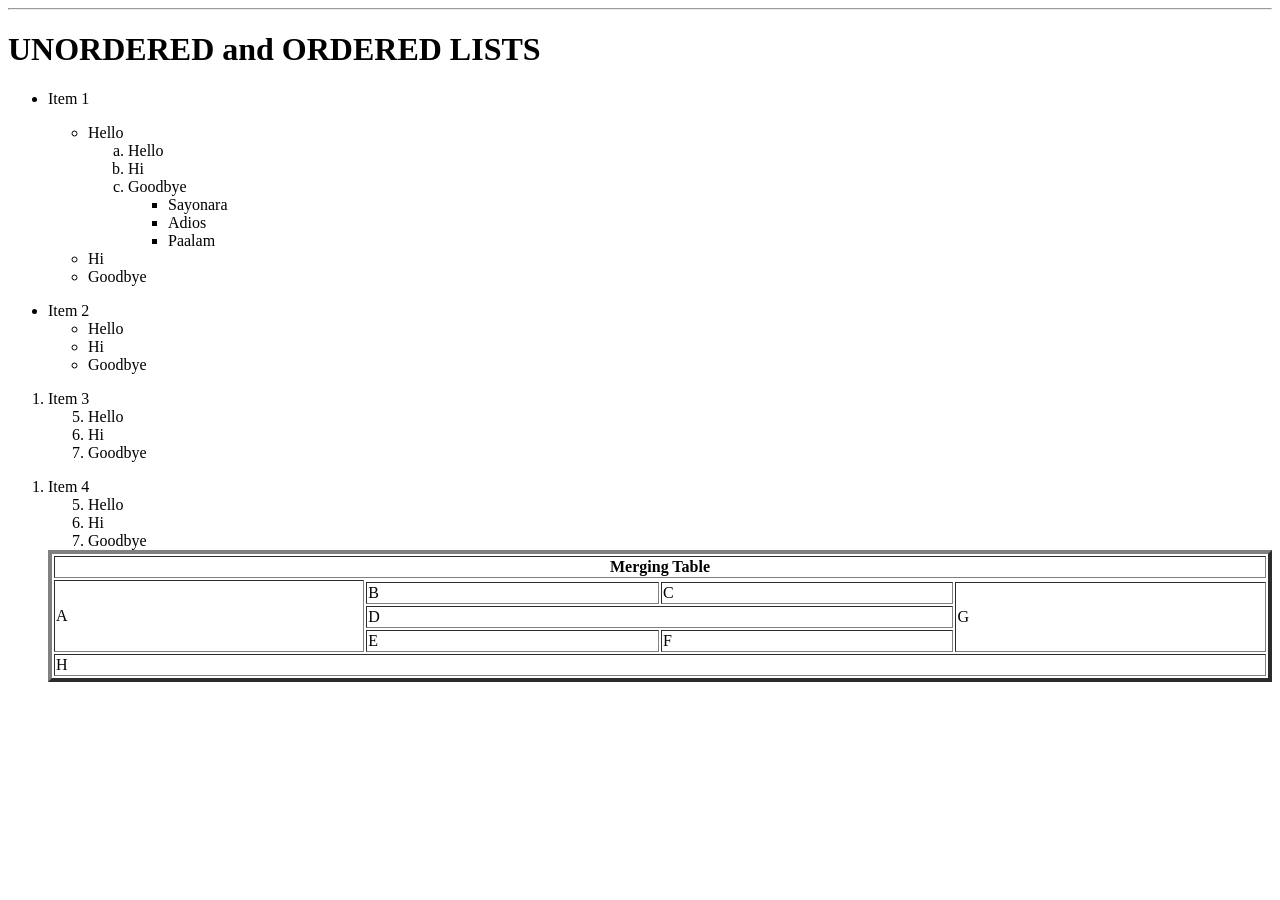
<file: ih/act-2.html>
<!DOCTYPE html>
<html lang="en">
<head>
    <meta charset="UTF-8">
    <meta name="viewport" content="width=device-width, initial-scale=1.0">
    <title>Document</title>
</head>
<body>
    <hr>
    <h1>UNORDERED and ORDERED LISTS </h1>
    <ul>
    <li>Item 1</li> </ul>
        <ul>
        <ul type="circle">
            <li>Hello</li>
                <ol type="a">
                    <li>Hello</li>
                    <li>Hi</li>
                    <li>Goodbye</li>
                        <ul type="square">
                            <li>Sayonara</li>
                            <li>Adios</li>
                            <li>Paalam</li>
                        </ul>
                        </ul>
        <ul type="circle">
            <li>Hi</li>
            <li>Goodbye</li>
        </ul>
        </ul>
        </ul>
    <ul>
    <li>Item 2</li> 
        <ul type="circle">
            <li>Hello</li>
            <li>Hi</li>
            <li>Goodbye</li>
        </ul>
    </ul>
    <ol type="1">
    <li>Item 3</li>
        <ol start="5">
        <li>Hello</li>
        <li>Hi</li>
        <li>Goodbye</li>
        </ol> </ol>
     </ul>
    <ol type="2">
    <li>Item 4</li>
        <ol start="5">
        <li>Hello</li>
        <li>Hi</li>
        <li>Goodbye</li>
        </ol>

<table border = "4" width = "100%">
 <tr> 
    <th colspan="4">Merging Table</th>
 </tr>

 <tr>
    <td rowspan="4">A</td>
 </tr>

 <tr>
    <td>B</td>
    <td>C</td>
    <td rowspan="3">G</td>
 </tr>
    <tr>
    <td colspan="2">D</td>
 </tr>

 <tr> 
    <td>E</td>
    <td>F</td>
 </tr>

 <tr> 
    <td colspan="4">H</td>
 </tr>
</table>
    </body>
</html>
</file>
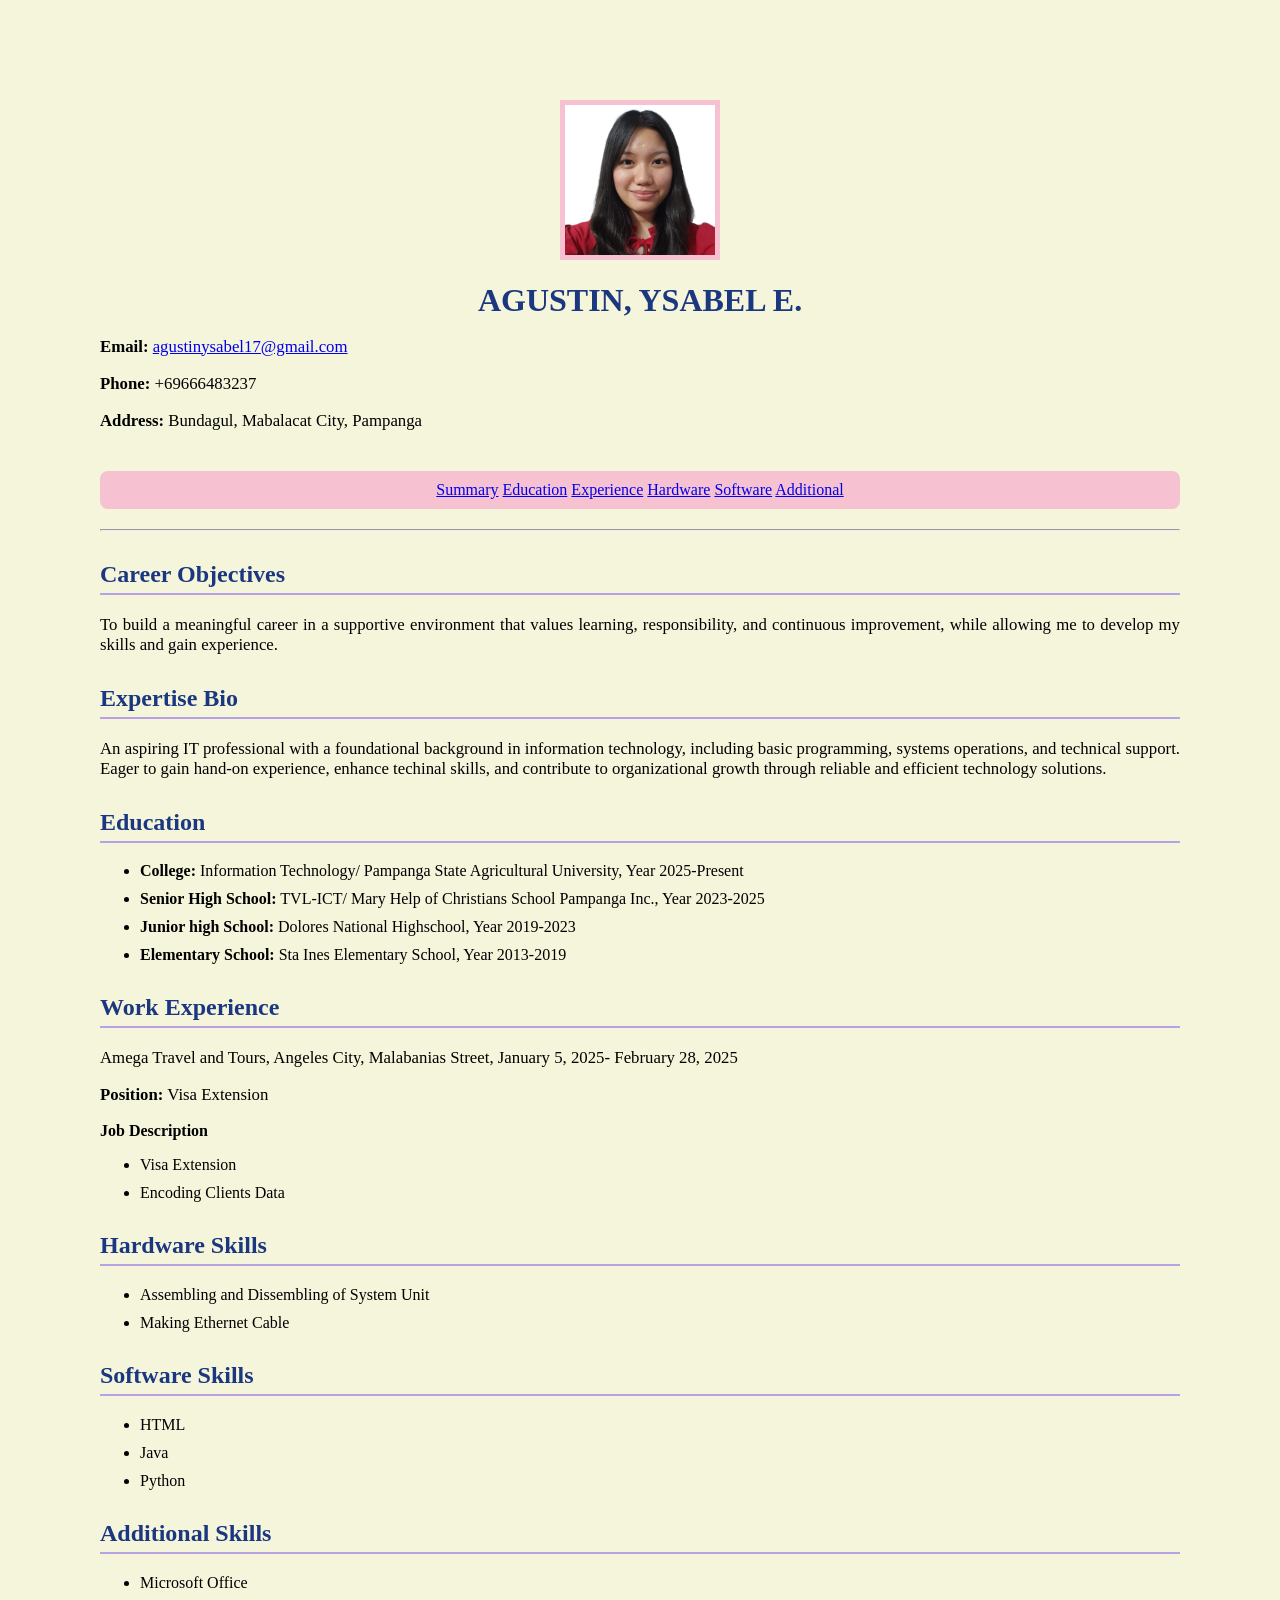
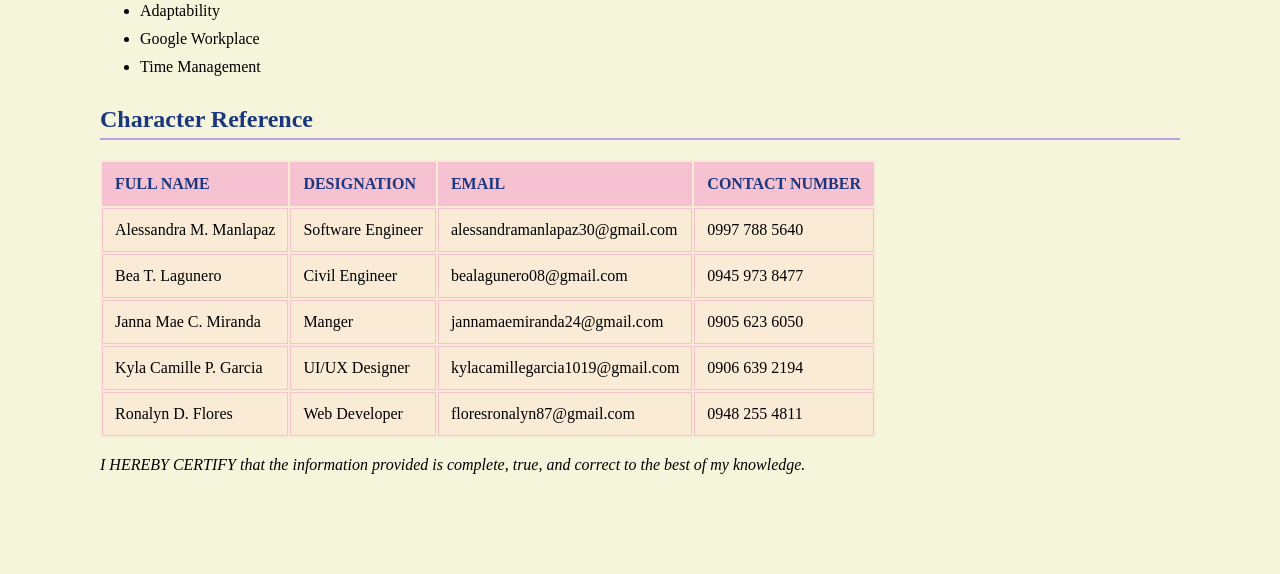
<file: ih/css-resume.html>
<!DOCTYPE html>
<html lang="en">
<head>
  
    <title>RESUME</title>
<style>
    body{background-color: beige;
    margin:100px;
    font-family: 'Times New Roman', Times, serif;
    color: black;
    }

.resume-heading{
    color: #1a377f;
    border-bottom: 2px solid #b8a2e3;
    padding-bottom: 5px;
    margin-top: 30px;

}
#contact-info{
    text-align: center;
    line-height: 1.2;
    margin-bottom: 40px;
}

p{
    text-align: justify;
    font-size: 1.05rem;
}

li{
    margin-bottom: 10px;
}

a:active{color: #b8a2e3;
}

.nav-menu{
    text-align: center;
    margin-bottom: 20px;
    padding: 10px;
    background:#f6c1d1;
    border-radius: 8px;
}


h1 {
    color: #1a377f;
    font-weight: bold;
}

th {
    color: #1a377f;

}

#reference-table{
    width:100%
    border-collapse collapse;
    margin-top: 20px;
    background-color: antiquewhite;
}

#reference-table th,
#reference-table td {
    border:1px solid #f6c1d1;
    padding: 12px;
    text-align:left;
}

#reference-table th{
    background-color: #f6c1d1;
    color: #1a377f;
}
</style>
</head>
<body id="top"><div style="text-align: center;">
<img src="hehe.jpg" style="border: 5px solid  #f6c1d1; display:block; margin:0 auto; width: 150px; height:150px; 
object-fit: cover;"
alt="AGUSTIN, YSABEL E.">
</div>
</body>
    <div id="contact-info"> 
        <h1 style="margin-bottom: 5px;">AGUSTIN, YSABEL E.</h1>
        <p><b>Email: </b><a href="mailto:agustinysabel17@gmail.com">agustinysabel17@gmail.com</a></p>
        <p><b>Phone: </b>+69666483237</p>
        <p><b>Address: </b>Bundagul, Mabalacat City, Pampanga</p>
    </div>
        
    <div class="nav-menu">
        <a href="#summary">Summary</a>
        <a href="#education">Education</a>
        <a href="#experience">Experience</a>
        <a href="#hardware">Hardware</a>
        <a href="#software">Software</a>
        <a href="#additional">Additional</a>
    </div>
    <hr>
    <h2 id="summary"
    class="resume-heading">
    <b>Career Objectives</b></h2>
    <p>To build a meaningful career in a supportive environment that values learning, responsibility, and continuous improvement, while allowing me to develop my skills and gain experience.</p>
        
    <h2 id="experience"
    class="resume-heading">
    <b>Expertise Bio</b></h2>
        <P>An aspiring IT professional with a foundational background in information technology, including basic programming, systems operations, and technical support. Eager to gain hand-on experience, enhance techinal skills, and contribute to organizational growth through reliable and efficient technology solutions. </P>
            
      <h2 id="education"    
      class="resume-heading">
        <b>Education</b></h2>
        <ul>
        <li><b>College:</b> Information Technology/ Pampanga State Agricultural University, Year 2025-Present</li>
        <li><b>Senior High School:</b> TVL-ICT/ Mary Help of Christians School Pampanga Inc., Year 2023-2025</li>
        <li><b>Junior high School:</b> Dolores National Highschool, Year 2019-2023 </li>
        <li><b>Elementary School:</b> Sta Ines Elementary School, Year 2013-2019</li>
    </ul>
    <h2 id="work experience"
    class="resume-heading">
    <b>Work Experience</b></h2>
    <p> Amega Travel and Tours, Angeles City, Malabanias Street, January 5, 2025- February 28, 2025</p>
        <p><b>Position:</b> Visa Extension</p>
    <b>Job Description</b><br>
        <ul>
            <li>Visa Extension</li>
            <li>Encoding Clients Data</li>
        </ul>
    </p>
    <h2 id="hardware"
    class="resume-heading">
    <b>Hardware Skills</b></h2>
    <ul>
        <li>Assembling and Dissembling of System Unit</li>
        <li>Making Ethernet Cable</li>
    </ul>
    <h2 id="software"
    class="resume-heading">
    <b> Software Skills </b></h2>
        <ul>
            <li>HTML</li>
            <li>Java</li>
            <li>Python</li>
        </ul>
    <h2 id="additional"
    class="resume-heading">
        <b>Additional Skills</b></h2>
        <ul>
            <li>Microsoft Office</li>
            <li>Adaptability</li>
            <li>Google Workplace</li>
            <li>Time Management</li>
        </ul>
    <h2 id="character reference"
    class="resume-heading">
    <b>Character Reference</b></h2>
    <table id="reference-table">
        <thead>
            <tr>
                <th>FULL NAME</th>
                <th>DESIGNATION</th>
                <th>EMAIL</th>
                <th>CONTACT NUMBER</th>
            </tr>
            </thead>
            <tbody>
                <tr>
        <td>Alessandra M. Manlapaz</td>
        <td>Software Engineer</td>
        <td>alessandramanlapaz30@gmail.com</td>
        <td>0997 788 5640</td>
    </tr>

    <tr>
        <td>Bea T. Lagunero</td>
        <td>Civil Engineer</td>
        <td>bealagunero08@gmail.com</td>
        <td>0945 973 8477</td>
    </tr>

    <tr>
        <td>Janna Mae C. Miranda</td>
        <td>Manger</td>
        <td>jannamaemiranda24@gmail.com</td>
        <td>0905 623 6050</td>
    </tr>

     <tr>
        <td>Kyla Camille P. Garcia</td>
        <td>UI/UX Designer</td>
        <td>kylacamillegarcia1019@gmail.com</td>
        <td>0906 639 2194</td>
    </tr>
    
    <tr>
        <td>Ronalyn D. Flores</td>
        <td>Web Developer</td>
        <td>floresronalyn87@gmail.com</td>
        <td>0948 255 4811</td>
    </tr>
 </table>

 
 <br><i>I HEREBY CERTIFY that the information provided is complete, true, and correct to the best of my knowledge.</i></br>
</body>
</html>
</file>
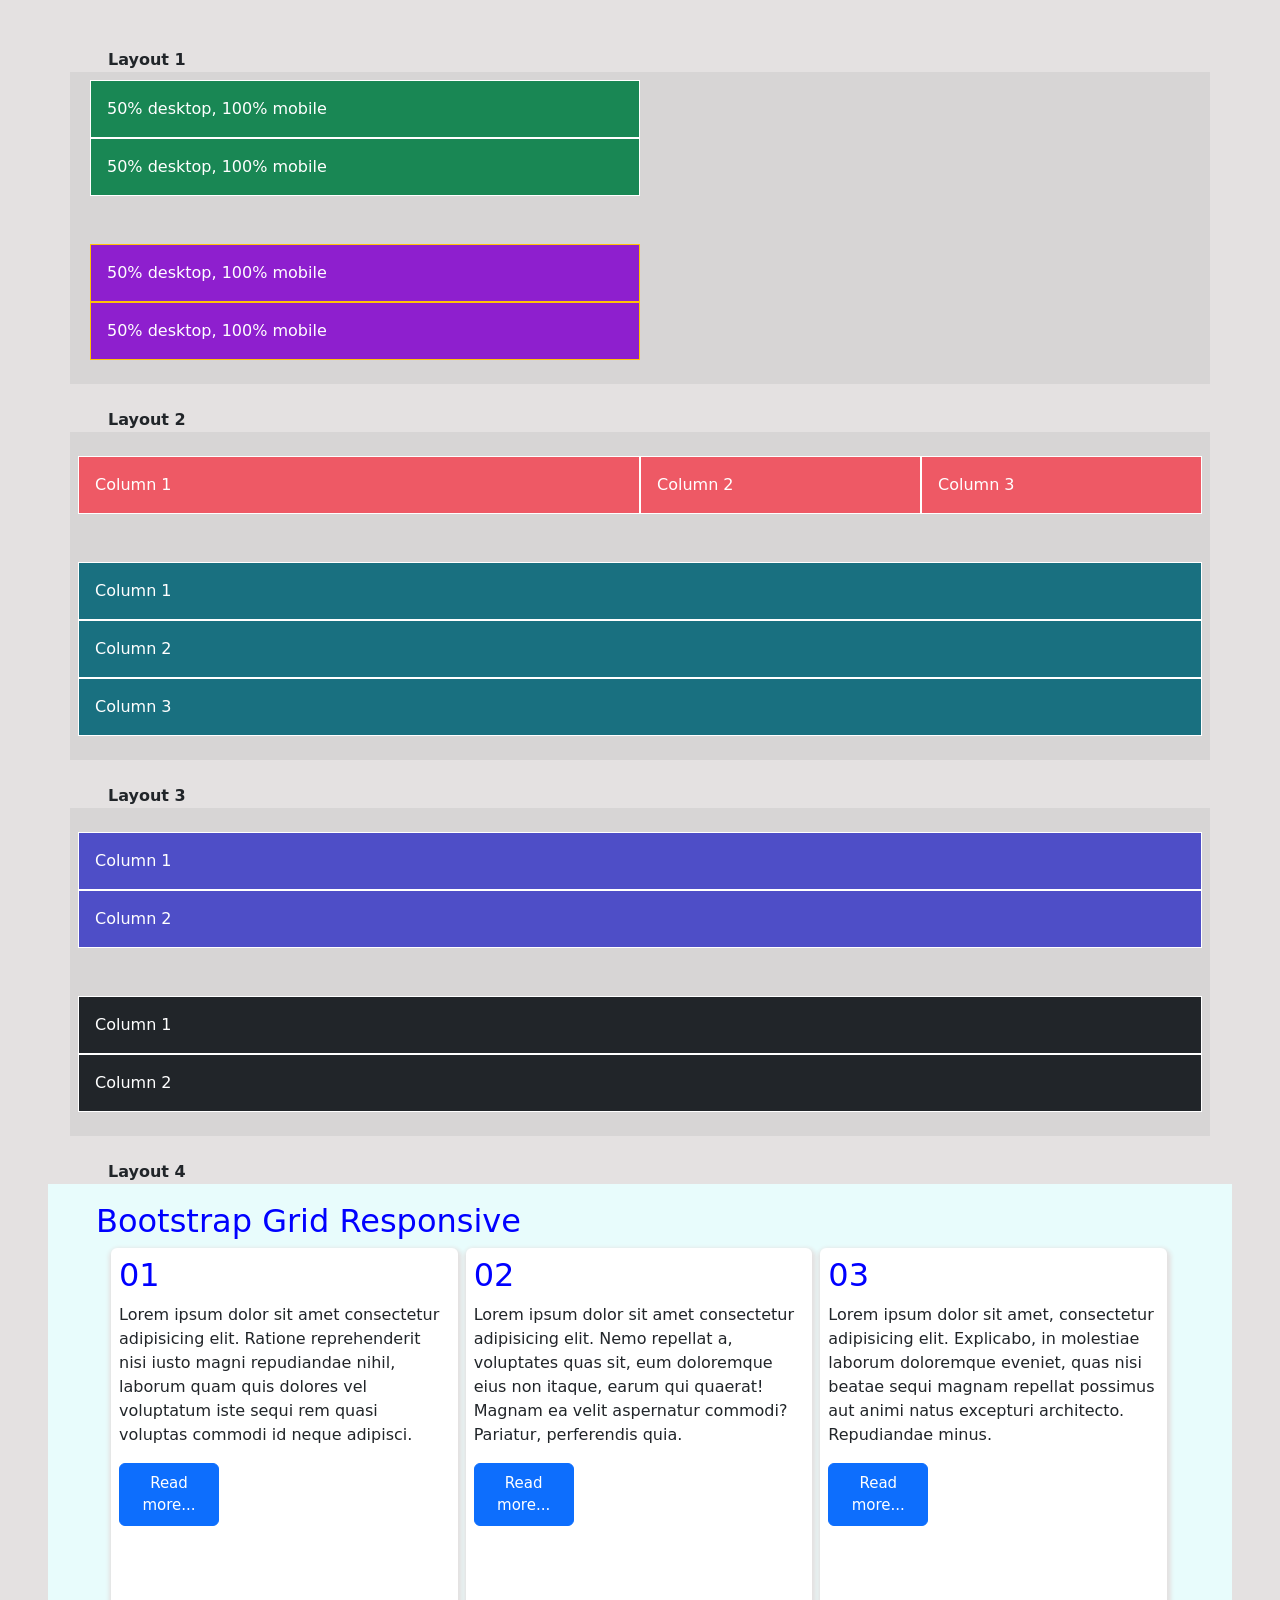
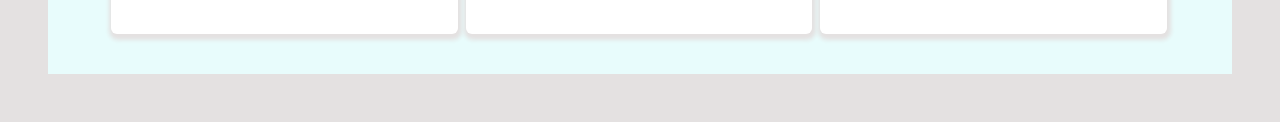
<file: ih/ft3.html>
<!DOCTYPE html>
<html lang="en">
<head>
    <meta charset="UTF-8">
    <meta name="viewport" content="width=device-width, initial-scale=1.0">
    <title>Final Lab Task 3</title>
    <link href="https://cdn.jsdelivr.net/npm/bootstrap@5.3.8/dist/css/bootstrap.min.css" rel="stylesheet" integrity="sha384-sRIl4kxILFvY47J16cr9ZwB07vP4J8+LH7qKQnuqkuIAvNWLzeN8tE5YBujZqJLB" crossorigin="anonymous">
    <script src="https://cdn.jsdelivr.net/npm/bootstrap@5.3.8/dist/js/bootstrap.bundle.min.js" integrity="sha384-FKyoEForCGlyvwx9Hj09JcYn3nv7wiPVlz7YYwJrWVcXK/BmnVDxM+D2scQbITxI" crossorigin="anonymous"></script>
    <link rel="stylesheet" href="ft3.css">
</head>
<body class="p-5">

    <!--Layout 1-->
    <b class="text">Layout 1</b>
    <div class="container pt3-3 pb-3">
        <div class="col p-2">
            <div class="col-lg-6 col-sm-12 p-3 border border-white bg-success text-white">
                50% desktop, 100% mobile
            </div>
             <div class="col-lg-6 col-sm-12 p-3 border border-white bg-success text-white">
             50% desktop, 100% mobile
            </div>
        </div>
    </div>

    <div class="container pt-3 pb-3">
          <div class="col p-2">
             <div class="col-sm-12 col-lg-6 p-3 border border-warning text-white col2">
                  50% desktop, 100% mobile
             </div>
              <div class="col-sm-12 col-lg-6 p-3 border border-warning text-white col2">
                50% desktop, 100% mobile
              </div>
          </div>
    </div>
        
    
    <br>

    <!--Layout 2-->
    <b class="text">Layout 2</b>
    <div class="container pt-3 pb-3">
        <div class="row p-2">
            <div class="col-6 p-3 border border-white text-white col3">Column 1</div>
            <div class="col-3 p-3 border border-white text-white col3">Column 2</div>
            <div class="col-3 p-3 border border-white text-white col3">Column 3</div>
        </div>
    </div>

    <div class="container pt-3 pb-3">
        <div class="row p-2">
            <div class="col-12 p-3 border border-white text-white col4">Column 1</div>
            <div class="col-12 p-3 border border-white text-white col4">Column 2</div>
            <div class="col-12 p-3 border border-white text-white col4">Column 3</div>
        </div>
    </div>

    <br>

    <!--Layout 3-->
    <b class="text">Layout 3</b>
    <div class="container pt-3 pb-3">
        <div class="row p-2">
            <div class="col-12 p-3 border border-white text-white col5">Column 1</div>
            <div class="col-12 p-3 border border-white text-white col5">Column 2</div>
        </div>
    </div>

    <div class="container pt-3 pb-3">
        <div class="row p-2">
            <div class="col-12 p-3 border border-white text-white bg-dark">Column 1</div>
            <div class="col-12 p-3 border border-white text-white bg-dark">Column 2</div>
        </div>
    </div>

    <br>

    <!--Layout 4-->
    <b class="text">Layout 4</b>
    <div class="container-fluid p-5 containerf">
        <h2 class="pb-2 title">Bootstrap Grid Responsive</h2>

        <div class="row">
            <div class="col-sm-4 col-md-4 col-lg-4 col7 col8">
                <div class="card p-2">
                    <h2>01</h2>
                    <p class="card-text">Lorem ipsum dolor sit amet consectetur adipisicing elit. Ratione reprehenderit nisi iusto magni repudiandae nihil, laborum quam quis dolores vel voluptatum iste sequi rem quasi voluptas commodi id neque adipisci.</p>
                    <button type="button" class="btn btn-primary me-sm-5 p-2">Read more...</button>
                </div>
            </div>
            <div class="col-sm-4 col-md-4 col-lg-4 col7">
                    <div class="card p-2">
                        <h2>02</h2>
                        <p class="card-text">Lorem ipsum dolor sit amet consectetur adipisicing elit. Nemo repellat a, voluptates quas sit, eum doloremque eius non itaque, earum qui quaerat! Magnam ea velit aspernatur commodi? Pariatur, perferendis quia.</p>
                        <button type="button" class="btn btn-primary me-sm-5 p-2">Read more...</button>
                    </div>
                </div>
            <div class="col-sm-4 col-md-4 col-lg-4 col7">
                    <div class="card p-2">
                     <h2>03</h2>
                     <p class="card-text">Lorem ipsum dolor sit amet, consectetur adipisicing elit. Explicabo, in molestiae laborum doloremque eveniet, quas nisi beatae sequi magnam repellat possimus aut animi natus excepturi architecto. Repudiandae minus.</p>
                     <button type="button" class="btn btn-primary me-sm-5 p-2">Read more...</button>
                </div>
            </div>
        </div>
    </div> 
</body>
</html>
</file>
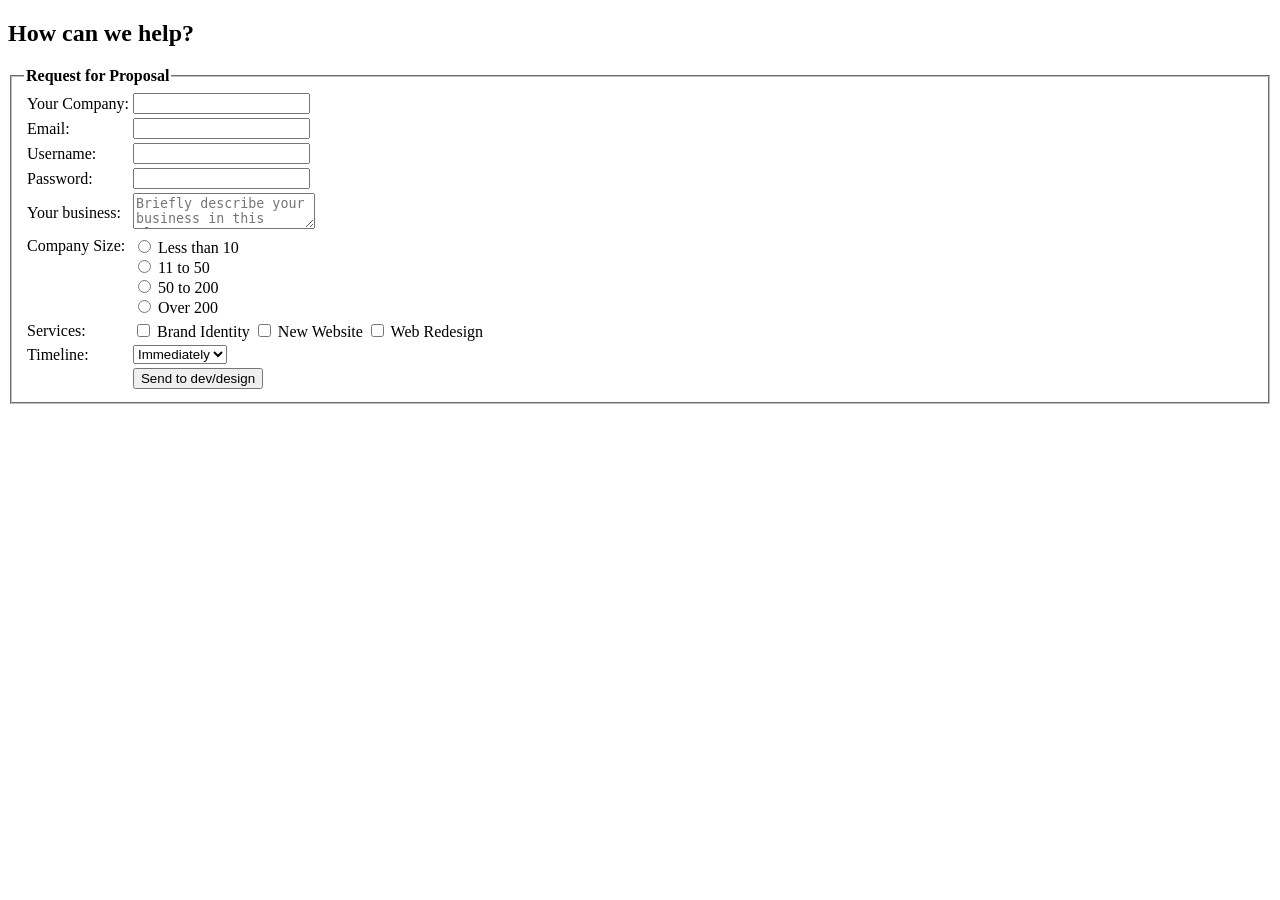
<file: ih/log-in.html>
<!DOCTYPE html>
<html lang="en">
<head>
    <meta charset="UTF-8">
    <meta name="viewport" content="width=device-width, initial-scale=1.0">
    <title>Registration Form</title>
</head>
<h2>How can we help?</h2>
<body>
    <form>

<fieldset> 
    <legend><b> Request for Proposal</b></legend>
   <table>
        <tr>
            <td>Your Company:</td>
            <td><input type="text" id="yc" size="20">
            </td>
        </tr>
        <tr>
            <td>Email:</td>
            <td><input type="email" id="em" size="20"></td>
        </tr>
        <tr>
            <td>Username:</td>
            <td><input type="text" id="un" size="20"></td>
        </tr>
        <tr>
            <td>Password:</td>
            <td><input type="password" id="ps" size="20"></td>
        </tr>
        <tr>
            <td>Your business: </td>
            <td>
                <textarea placeholder="Briefly describe your business in this place:"></textarea>
            </td>
        </tr>

<tr>
                <td valign="top"> Company Size:</td>
                <td>
                    <input type="radio" name="Company size"> Less than 10 <br>
                    <input type="radio" name="Company size">  11 to 50 <br>
                    <input type="radio" name="Company size">  50 to 200 <br>
                    <input type="radio" name="Company size">  Over 200 <br>
                </td>
            </tr>
<tr>            
    <td>Services:</td>
                <td>
                    <input type="checkbox"> Brand Identity
                    <input type="checkbox"> New Website
                    <input type="checkbox"> Web Redesign
                    <br>

                </td>
 </tr>
            <tr>
                <td>Timeline:</td>
                <td>
                    <select> 
                        <option> Immediately </option>
                        <option> 1-2 weeks</option>
                        <option> 3-6 weeks </option>
                        <option> 7-2 months </option>
                    </select>
                </td>
            </tr>
            <tr>
                <td></td>
                <td><input type="submit" value="Send to dev/design"></td>
            </tr>
    </table>
</fieldset>
    </form>
</body>
</html>
</file>
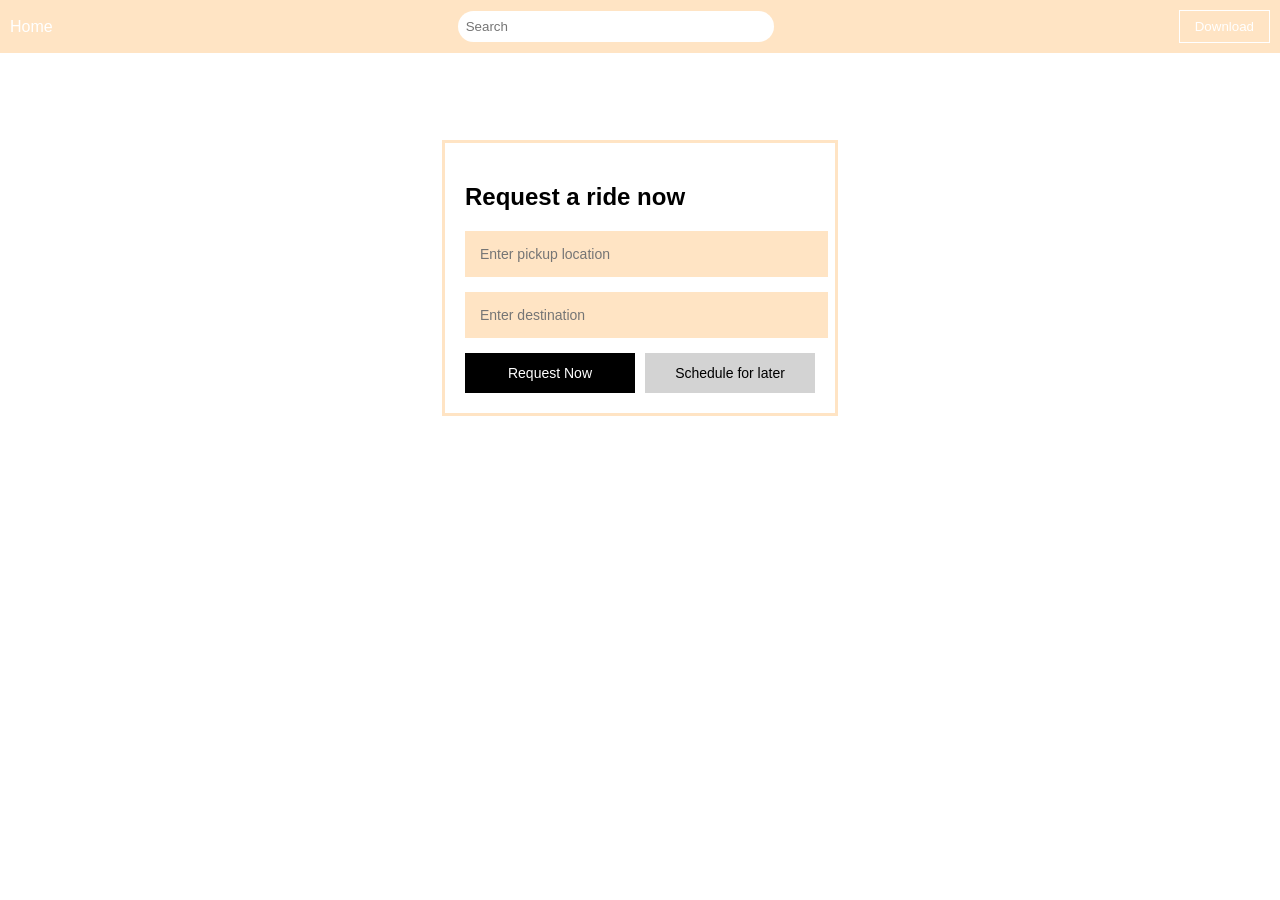
<file: ih/midterm01.html>
<!DOCTYPE html>
<html lang="en">
<head>
    <meta charset="UTF-8">
    <meta name="viewport" content="width=device-width, initial-scale=1.0">
    <title>Midterm
    </title>
</head>
<style>
    body{
        font-family: Arial, Helvetica, sans-serif;
        margin: 0;
        background-color: white;
    }

    .navbar{
        display: flex;
        justify-content: space-between;
        padding: 10px;
        align-items: center;
        gap: 20px;
        background-color: bisque;

    }

    .home{
        color: white;
    }

    .search{
        width: 300px;
        border-radius: 20px;
        border: none;
        padding: 8px;
    }

    .download-button{
        background: bisque;
        color: white;
        padding: 8px 15px;
        border: 1px solid white;
    }

    .container{
        display: flex;
        justify-content: center;
        align-items: center;
        height: 50vh;
    }

    .square{
        border: 3px solid bisque;
        padding: 20px;
        width: 350px;
        background-color: white;
        margin: 80px auto;

    }

    .square h2{
        margin-bottom: 20px;
        color: black;
    }

    .input-box{
       width: 95%;
       padding: 15px;
       margin-bottom: 15px;
       border: none;
       background-color: bisque;
       font-size: 14px;
    }

    .button-container{
        display: flex;
        gap: 10px;
    }

    .button{
        flex: 1;
        padding: 12px;
        border: none;
        cursor: pointer;
        font-size: 14px;
        width: 70%;

    }

    .req{
        background-color: black;
        color: white;
    }
    
    .sched{
        background-color:lightgrey;

    }

    .button:hover{
        opacity: 0.8;
    }
</style>
<body>
    <div class="navbar">
        <div class="home">Home</div>
        <input type="text" class="search" placeholder="Search">
        <button class="download-button">Download</button>
    </div>


    <div class="container">
   
        <div class="square">
        <h2>Request a ride now</h2>
        <input type="text" class="input-box" placeholder="Enter pickup location">
        <input type="text" class="input-box" placeholder="Enter destination">

        <div class="button-container">
            <button class="button req">Request Now</button>
            <button class="button sched">Schedule for later</button>
        </div>
        </div>

    
</body>
</html>
</file>
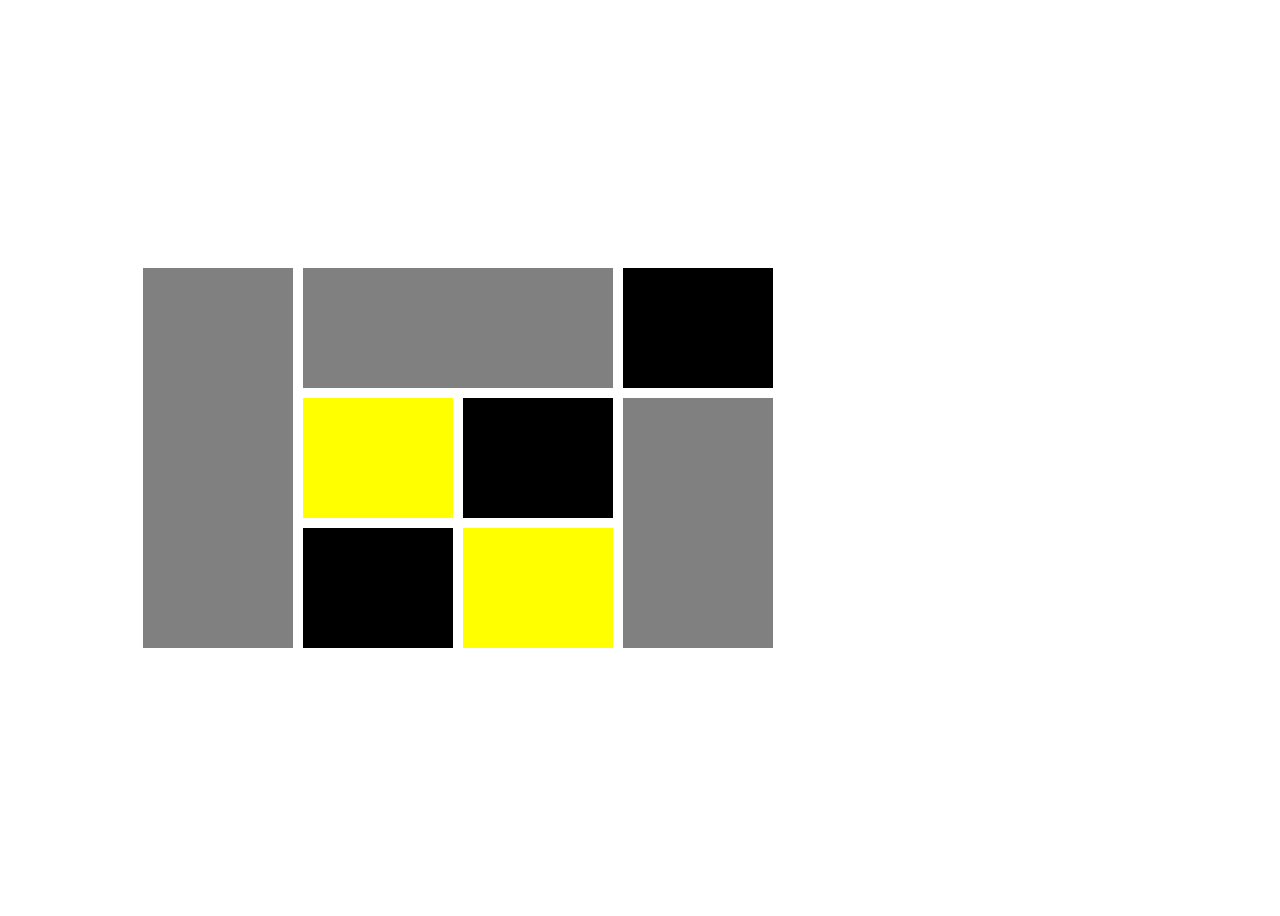
<file: ih/midterm02.html>
<!DOCTYPE html>
<html lang="en">
<head>
    <meta charset="UTF-8">
    <meta name="viewport" content="width=device-width, initial-scale=1.0">
    <title>Grid Layout</title>
</head>
<style>
    body{
        background: white;
        display: flex;
        justify-content: center;
        align-items: center;
        height: 100vh;
        width: 100vh;
    }

    .container{
        display: grid;
        grid-template-columns: 150px  150px 150px 150px;
        grid-template-rows: 120px 120px 120px;
        gap: 10px;
    }

    .eh{
        display: flex;
        justify-content: center;
        align-items: center;
        font-weight: bold;
    }

    .gray{
        background: gray;
    }

    .black{
        background: black;
    }

    .yellow{
        background: yellow;
    }

    .tall-left{
        grid-row: 1 / 4;
    }

    .top-wide{
        grid-column: 2 / 4;
    }

    .tall-right{
        grid-row: 2 / 4;
        grid-column: 4;
    }
    
</style>
<body>
    <div class="container">
        <div class="eh gray tall-left"></div>
        <div class="eh gray top-wide"></div>
        <div class="eh black"></div>

        <div class="eh yellow"></div>
        <div class="eh black"></div>
        <div class="eh gray tall-right"></div>

        <div class="eh black"></div>
        <div class="eh yellow"></div>
    </div>
</body>
</html>
</file>
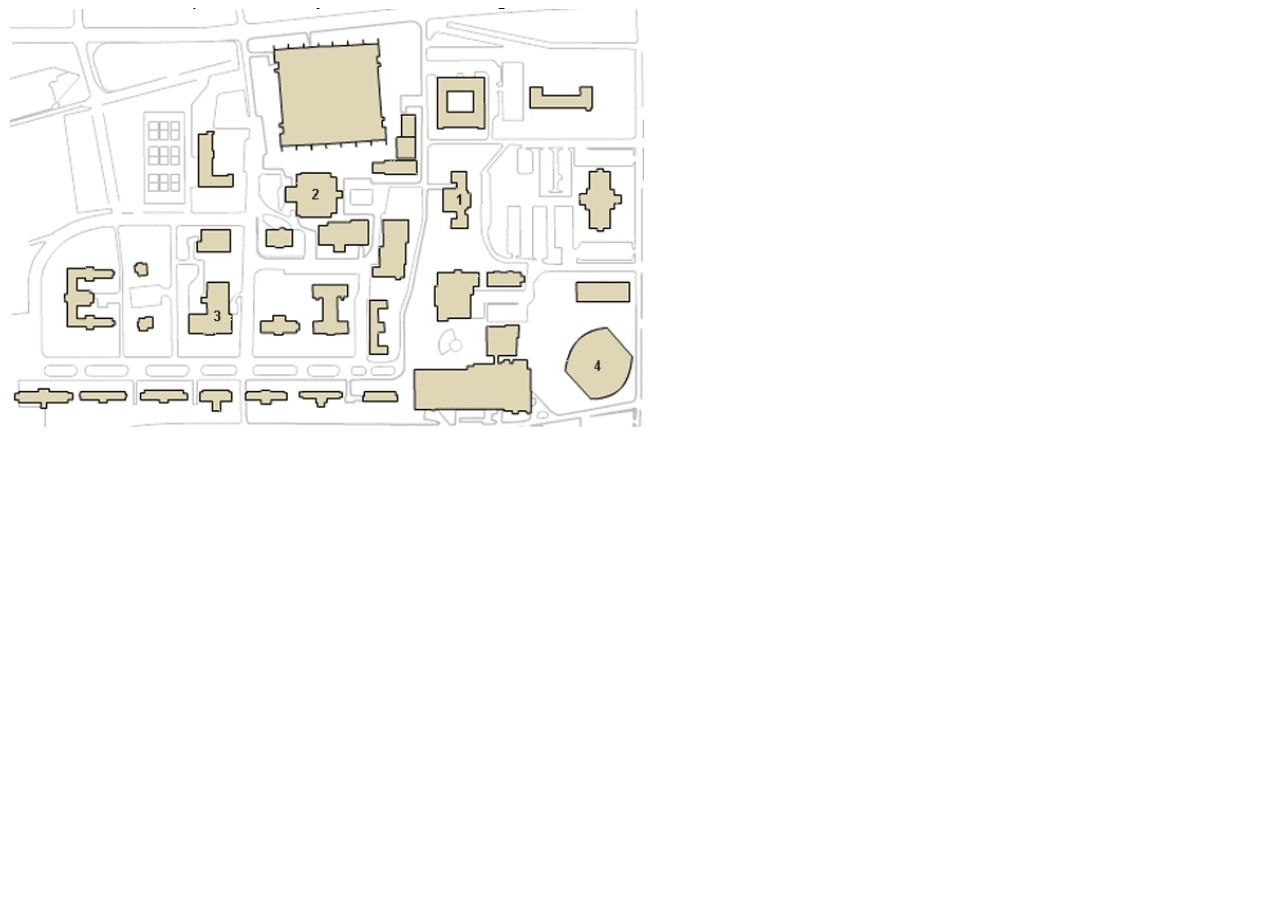
<file: ih/mt4.html>
<!DOCTYPE html>
<html lang="en">
<head>
    <meta charset="UTF-8">
    <meta name="viewport" content="width=device-width, initial-scale=1.0">
    <title>Map</title>
</head>
<body>
 
<img src="map.jpg" usemap="#image-map">

<map name="image-map">
    <area target="_blank" alt="1" title="1" href="https://www.computerscience.org/" coords="433,221,464,163" shape="rect">
    <area target="_blank" alt="2" title="2" href="https://asingan.psu.edu.ph/college-of-technology-and-business/" coords="277,164,335,210" shape="rect">
    <area target="_blank" alt="3" title="3" href="https://dict.gov.ph/" coords="177,328,224,269" shape="rect">
    <area target="_blank" alt="4" title="4" href="https://www.harper-adams.ac.uk/study/902/the-library/" coords="589,354,39" shape="circle">
</map>
</body>
</html>
</file>
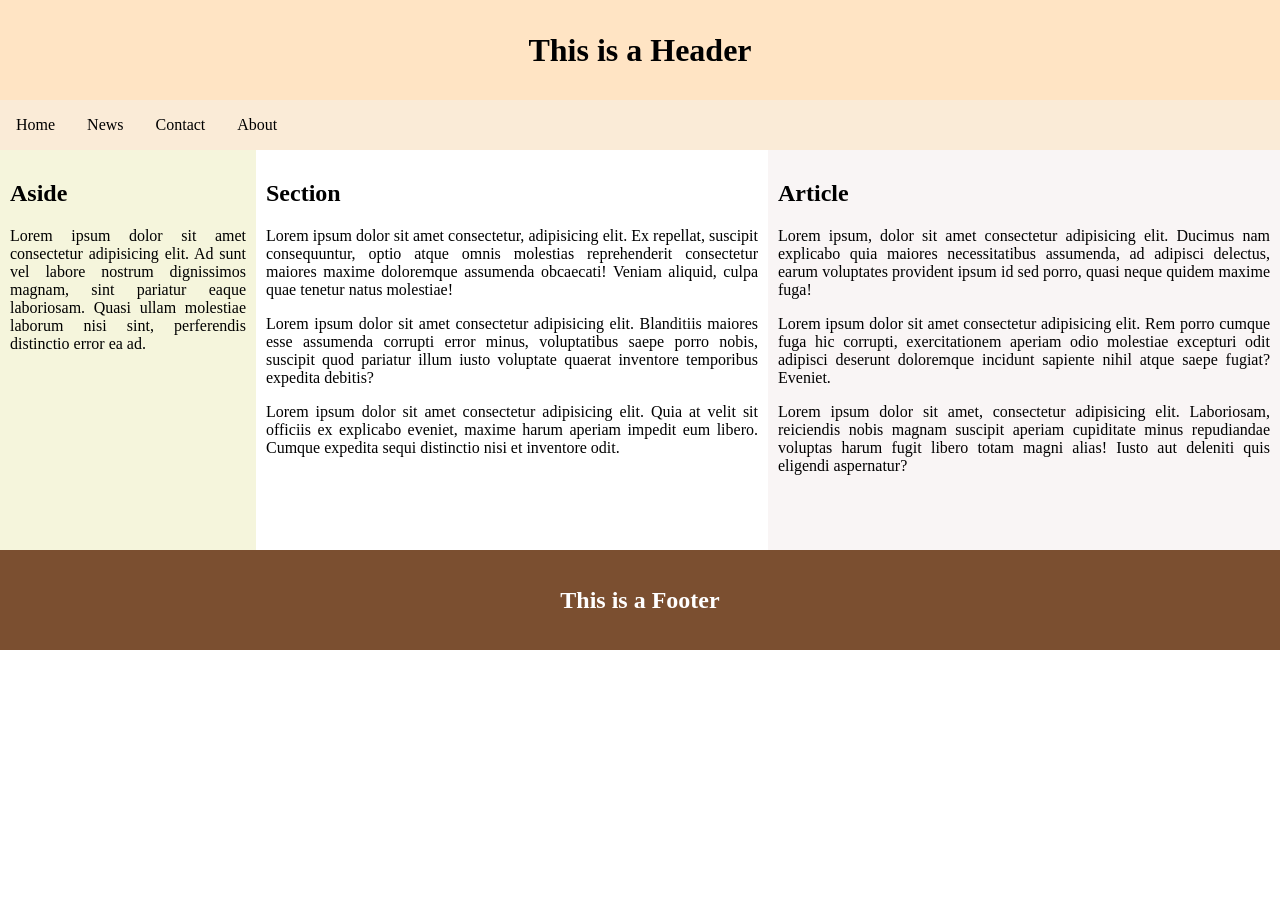
<file: ih/mtt6.html>
<!DOCTYPE html>
<html lang="en">
<head>
    <meta charset="UTF-8">
    <meta name="viewport" content="width=device-width, initial-scale=1.0">
    <title>mt task #6</title>
    <style>
        * {
            box-sizing: border-box;
        }

        body {
            margin: 0;
        }

        header,
        footer {
            background-color: bisque;
            height: 100px;
            display: flex;
            align-items: center;
            justify-content: center;
        }

        header h1 {
            text-align: center;
        }

        nav {
            background-color: antiquewhite;
            height: 50px;
        }

        main {
            background-color: white;
        }

        aside {
            background-color: beige;
            width: 20%;
            float: left;
            margin: 0px;
            height: 400px;
            padding: 10px;
            
        }

        section {
            background-color: white;
            width: 40%;
            float: left;
            margin: 0px;
            height: 400px;
            padding: 10px;
        }
         
        article {
            background-color: rgb(249, 245, 245);
            width: 40%;
            float: left;
            margin: 0px;
            height: 400px;
            padding: 10px;
        }
        footer {
            background-color:#7b4f30;
            height: 100px;
            clear: both;
            text-align: center;
            
        }

        p {
            text-align: justify;
        }

        ul {
            list-style-type: none;
            margin: 0;
            padding: 0;
            overflow: hidden;
            background-color: antiquewhite;
        }

        li {
            float: left;
        }

        li a {
            display: block;
            color: black;
            text-align: center;
            padding: 16px;
            text-decoration: none;
        }

        li a:hover {
            background-color:white;
        }

        footer h2 {
            color: white;
        }

        @media screen and (max-width:800px) {
            #aside
            #section,
            #article {
                width: 100%;
            }
        }
    
    </style>
</head>

<body>
    <header>
        <h1> This is a Header </h1>
    </header>
    <nav>
        <ul>
    
                <li><a href="#home">Home</a></li>
                <li><a href="news">News</a></li>
                <li><a href="#contact">Contact</a></li>
                <li><a href="#about">About</a></li>
            
        </ul>
    <nav id="main">
        <aside>
            <h2>Aside</h2>
            <p>Lorem ipsum dolor sit amet consectetur adipisicing elit. Ad sunt vel labore nostrum dignissimos magnam, sint pariatur eaque laboriosam. Quasi ullam molestiae laborum nisi sint, perferendis distinctio error ea ad.</p>
        </aside>
        <section>
            <h2>Section </h2>
            <p>Lorem ipsum dolor sit amet consectetur, adipisicing elit. Ex repellat, suscipit consequuntur, optio atque omnis molestias reprehenderit consectetur maiores maxime doloremque assumenda obcaecati! Veniam aliquid, culpa quae tenetur natus molestiae!</p>
            <p>Lorem ipsum dolor sit amet consectetur adipisicing elit. Blanditiis maiores esse assumenda corrupti error minus, voluptatibus saepe porro nobis, suscipit quod pariatur illum iusto voluptate quaerat inventore temporibus expedita debitis?</p>
            <p>Lorem ipsum dolor sit amet consectetur adipisicing elit. Quia at velit sit officiis ex explicabo eveniet, maxime harum aperiam impedit eum libero. Cumque expedita sequi distinctio nisi et inventore odit.</p>
        </section>
        <article>
            <h2>Article</h2>
            <p>Lorem ipsum, dolor sit amet consectetur adipisicing elit. Ducimus nam explicabo quia maiores necessitatibus assumenda, ad adipisci delectus, earum voluptates provident ipsum id sed porro, quasi neque quidem maxime fuga!</p>
            <p>Lorem ipsum dolor sit amet consectetur adipisicing elit. Rem porro cumque fuga hic corrupti, exercitationem aperiam odio molestiae excepturi odit adipisci deserunt doloremque incidunt sapiente nihil atque saepe fugiat? Eveniet.</p>
            <p>Lorem ipsum dolor sit amet, consectetur adipisicing elit. Laboriosam, reiciendis nobis magnam suscipit aperiam cupiditate minus repudiandae voluptas harum fugit libero totam magni alias! Iusto aut deleniti quis eligendi aspernatur?</p>
        </article>
    </nav>
    <footer>
        <h2>This is a Footer</h2>
    </footer>
</body>
</html>
</file>
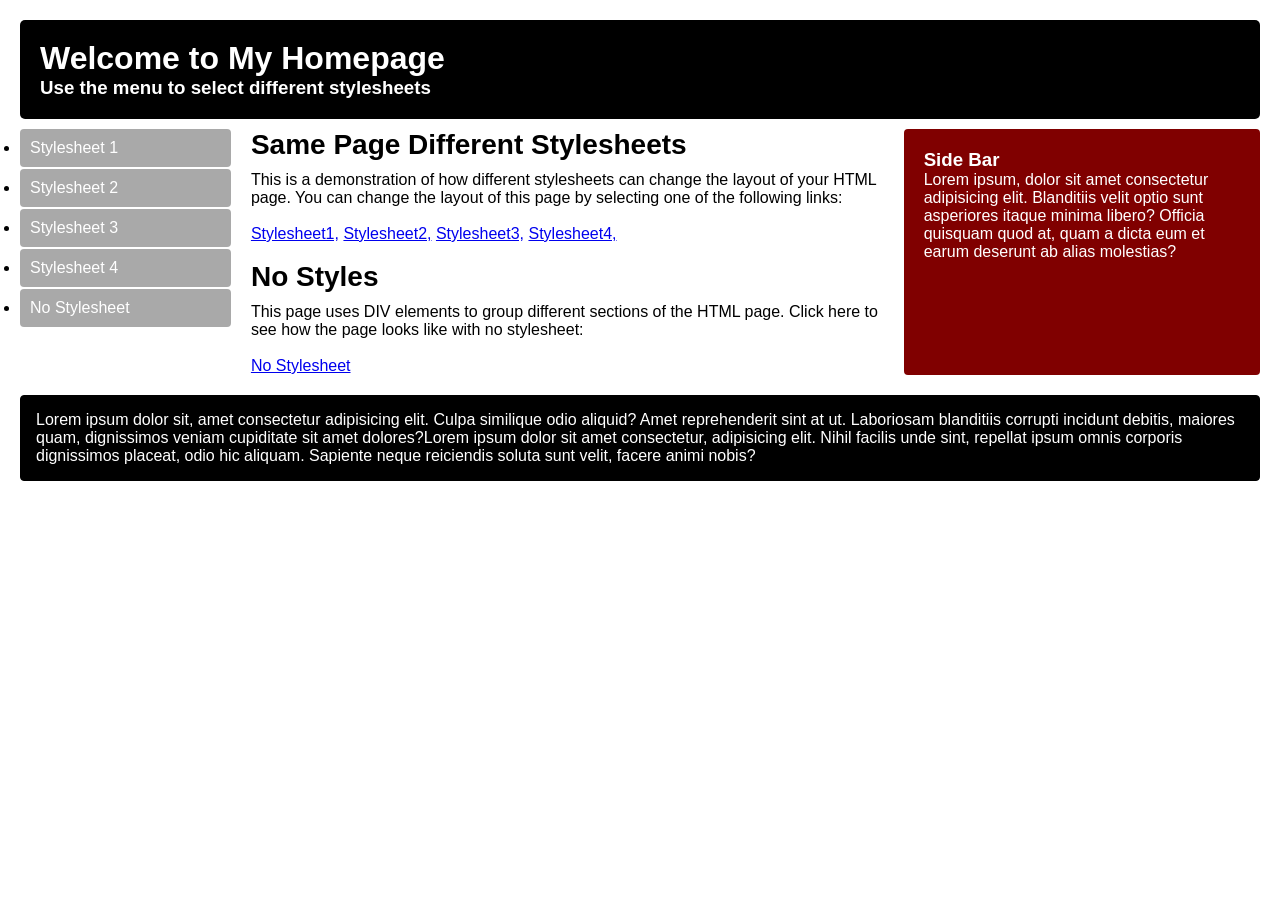
<file: ih/no-style.html>
<!DOCTYPE html>
<html lang="en">
<head>
    <meta charset="UTF-8">
    <meta name="viewport" content="width=device-width, initial-scale=1.0">
    <title>Document</title>
</head>
<style>
* {
    margin: 0;
    padding: 0;
    box-sizing: border-box;
    font-family: Arial, Helvetica, sans-serif;
}

body {
    background-color: white;
}

#container1{
display: flex;
flex-direction: column;
min-height: 100vh;
padding: 20px;
}

header{
    background-color: black;
    padding: 20px;
    margin-bottom: 10px;
    border-radius: 5px;
}

header h1, h3{
    color: white;
}

#container2{
    display: flex;
    flex-direction: row;
    gap: 20px;
}

#left-nav{
    flex: 1;
}

#menu{
    list-style-type: none;
}

#menu li a{
    display: block;
    padding: 10px;
    text-decoration: none;
    color: white;
    background-color: darkgray;
    margin-bottom:  2px;
    border-radius: 4px;
    border: 1px lightslategray;
}

#menu li a:hover{
    background-color: black;
}

#center-text{
    flex: 3;
    color: bl;
}

#center-text h1{
    margin-bottom: 10px;
    font-size: 28px;
    color: black;
}

#center-text h2{
    margin-top: 20px;
    margin-bottom: 10px;
    color:aqua
}

#sidebar{
    flex: 1.5;
    background: maroon;
    color: white;
    padding: 20px;
    border-radius: 4px;
}

footer{
    margin-top: 20px;
    background-color: black;
    padding: 15px;
    border: 1px solid black;
    border-radius: 4px;
    color: white;
}
</style>

<body>
    <div id="container1">
        <header>
            <h1>Welcome to My Homepage</h1>
            <h3>Use the menu to select different stylesheets</h3>
        </header>

<section id="container2">
    <div id="left-nav">
    <nav id="menu">
    <ul>
        <li><a href="#stylesheet1">Stylesheet 1</a></li>
        <li><a href="#stylesheet2">Stylesheet 2</a></li>
        <li><a href="#stylesheet3">Stylesheet 3</a></li>
        <li><a href="#stylesheet4">Stylesheet 4</a></li>
        <li><a href="#nostylesheet">No Stylesheet</a></li>
    </ul>
    </nav>
    </div>

    <div id="center-text">
        <h1>Same Page Different Stylesheets</h1>
        <p>This is a demonstration of how different stylesheets can change the layout of your HTML page. You can change the layout of this page by selecting one of the following links:</p>
        <br>
        <a href="#stylesheet1">Stylesheet1,</a>
        <a href="#stylesheet2">Stylesheet2,</a>
        <a href="#stylesheet3">Stylesheet3,</a>
        <a href="#stylesheet4">Stylesheet4,</a>
        <br>
        <br>
        <h1>No Styles</h1>
        <p>This page uses DIV elements to group different sections of the HTML page. Click here to see how the page looks like with no stylesheet:</p>
        <br>
        <a href="#nostylesheet">No Stylesheet</a>
        </div>

        <div id="sidebar">
            <h3>Side Bar</h3>
            <p>Lorem ipsum, dolor sit amet consectetur adipisicing elit. Blanditiis velit optio sunt asperiores itaque minima libero? Officia quisquam quod at, quam a dicta eum et earum deserunt ab alias molestias?</p>
        </div>
        </section>
        <footer>
            Lorem ipsum dolor sit, amet consectetur adipisicing elit. Culpa similique odio aliquid? Amet reprehenderit sint at ut. Laboriosam blanditiis corrupti incidunt debitis, maiores quam, dignissimos veniam cupiditate sit amet dolores?Lorem ipsum dolor sit amet consectetur, adipisicing elit. Nihil facilis unde sint, repellat ipsum omnis corporis dignissimos placeat, odio hic aliquam. Sapiente neque reiciendis soluta sunt velit, facere animi nobis?
        </footer>
        </div>
</body>
</html>
</file>
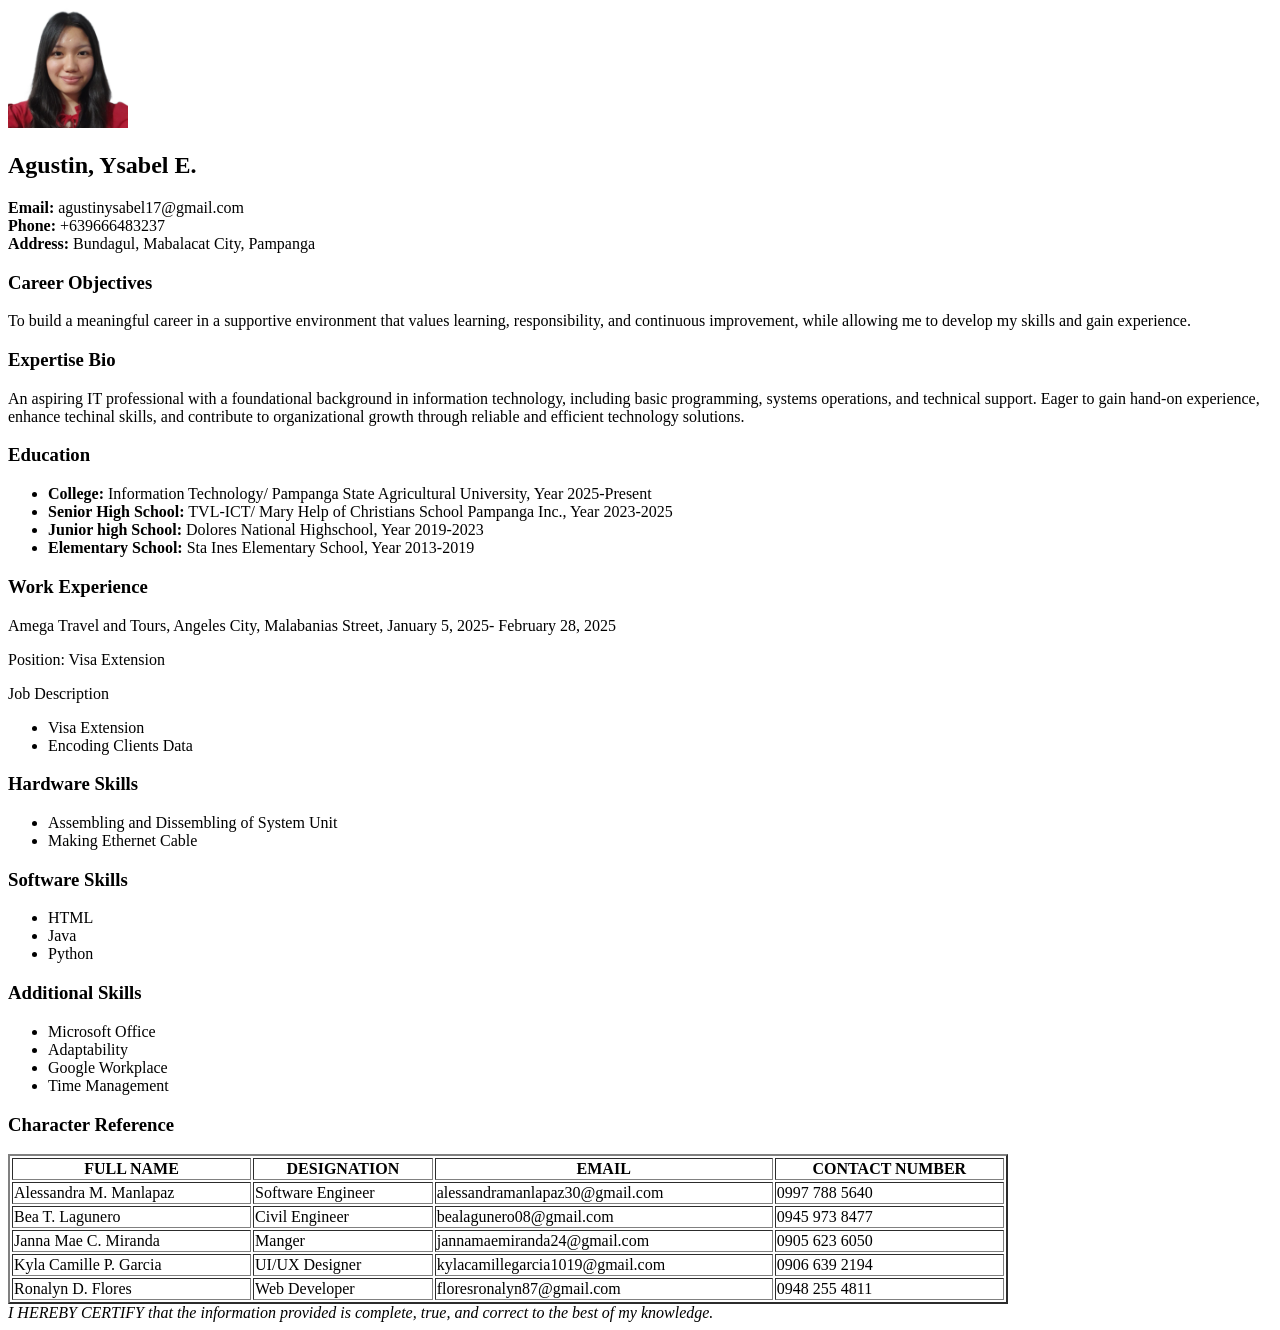
<file: ih/resume.html>
<!DOCTYPE html>
<html lang="en">
<head>
    <meta charset="UTF-8">
    <meta name="viewport" content="width=device-width, initial-scale=1.0">
    <title>RESUME</title>
</head>
<body>
    

    <img src="hehe.jpg" width="120px" height="120px">
    <h2>Agustin, Ysabel E.</h2>
        <p>
            <b>Email:</b>
    agustinysabel17@gmail.com<br>
            <b>Phone:</b> +639666483237 </br>
            <b>Address:</b> Bundagul, Mabalacat City, Pampanga </br>
        </p>
    <h3> <b>Career Objectives</b></h3>   
    <p>To build a meaningful career in a supportive environment that values learning, responsibility, and continuous improvement, while allowing me to develop my skills and gain experience.</p>
        <h3><b> Expertise Bio</b></h3>
        <P>An aspiring IT professional with a foundational background in information technology, including basic programming, systems operations, and technical support. Eager to gain hand-on experience, enhance techinal skills, and contribute to organizational growth through reliable and efficient technology solutions. </P>
            <h3> <b> Education</b></h3>
        <ul>
        <li><b>College:</b> Information Technology/ Pampanga State Agricultural University, Year 2025-Present</li>
        <li><b>Senior High School:</b> TVL-ICT/ Mary Help of Christians School Pampanga Inc., Year 2023-2025</li>
        <li><b>Junior high School:</b> Dolores National Highschool, Year 2019-2023 </li>
        <li><b>Elementary School:</b> Sta Ines Elementary School, Year 2013-2019</li>
    </ul>
    <h3><b>Work Experience</b></h3>
    <p> Amega Travel and Tours, Angeles City, Malabanias Street, January 5, 2025- February 28, 2025</p>
        <p>Position: Visa Extension</p>
    Job Description<br>
        <ul>
            <li>Visa Extension</li>
            <li>Encoding Clients Data</li>
        </ul>
    </p>
    <h3><b>Hardware Skills</b></h3>
    <ul>
        <li>Assembling and Dissembling of System Unit</li>
        <li>Making Ethernet Cable</li>
    </ul>
    <h3><b> Software Skills </b></h3>
        <ul>
            <li>HTML</li>
            <li>Java</li>
            <li>Python</li>
        </ul>

        <h3><b>Additional Skills</b></h3>
        <ul>
            <li>Microsoft Office</li>
            <li>Adaptability</li>
            <li>Google Workplace</li>
            <li>Time Management</li>
        </ul>
    <h3><b>Character Reference</b></h3>
    <table border="2" width="1000">
        <th>FULL NAME</th>
        <th>DESIGNATION</th>
        <th>EMAIL</th>
        <th>CONTACT NUMBER</th>
        </tr>

    <tr>
        <td>Alessandra M. Manlapaz</td>
        <td>Software Engineer</td>
        <td>alessandramanlapaz30@gmail.com</td>
        <td>0997 788 5640</td>
    </tr>

    <tr>
        <td>Bea T. Lagunero</td>
        <td>Civil Engineer</td>
        <td>bealagunero08@gmail.com</td>
        <td>0945 973 8477</td>
    </tr>

    <tr>
        <td>Janna Mae C. Miranda</td>
        <td>Manger</td>
        <td>jannamaemiranda24@gmail.com</td>
        <td>0905 623 6050</td>
    </tr>

     <tr>
        <td>Kyla Camille P. Garcia</td>
        <td>UI/UX Designer</td>
        <td>kylacamillegarcia1019@gmail.com</td>
        <td>0906 639 2194</td>
    </tr>
    
    <tr>
        <td>Ronalyn D. Flores</td>
        <td>Web Developer</td>
        <td>floresronalyn87@gmail.com</td>
        <td>0948 255 4811</td>
    </tr>
 </table>

 
 <i> I HEREBY CERTIFY that the information provided is complete, true, and correct to the best of my knowledge.</i>
 
</body>
</html>
</file>
<file: ih/ft3.css>
body{
    background-color: rgb(228, 225, 225);
}

.container{
    border: none;
    background-color: rgba(199, 196, 196, 0.438);
}

.col2{
    background-color: rgb(142, 31, 206);
}

.col3{
    background-color: rgb(238, 89, 101);
}

.col4{
    background-color: rgb(25, 112, 128);
}

.col5{
    background-color: rgb(78, 78, 199);
}

.text{
    margin-left: 60px;
}

.containerf{
    background-color: #e8fcfc;
}

h2{
    color: blue;
}

.btn{
    width: 100px;
    font-size: 15px;
    margin-bottom: 100px;
}

.col7{
    margin: -8px;
}

.col8{
    margin-left: 15px;
}

.title{
    margin-top: -30px;
}

.card{
    border: none;
    box-shadow: 1px 3px 4px 3px #e4e1e1;
}
</file>
